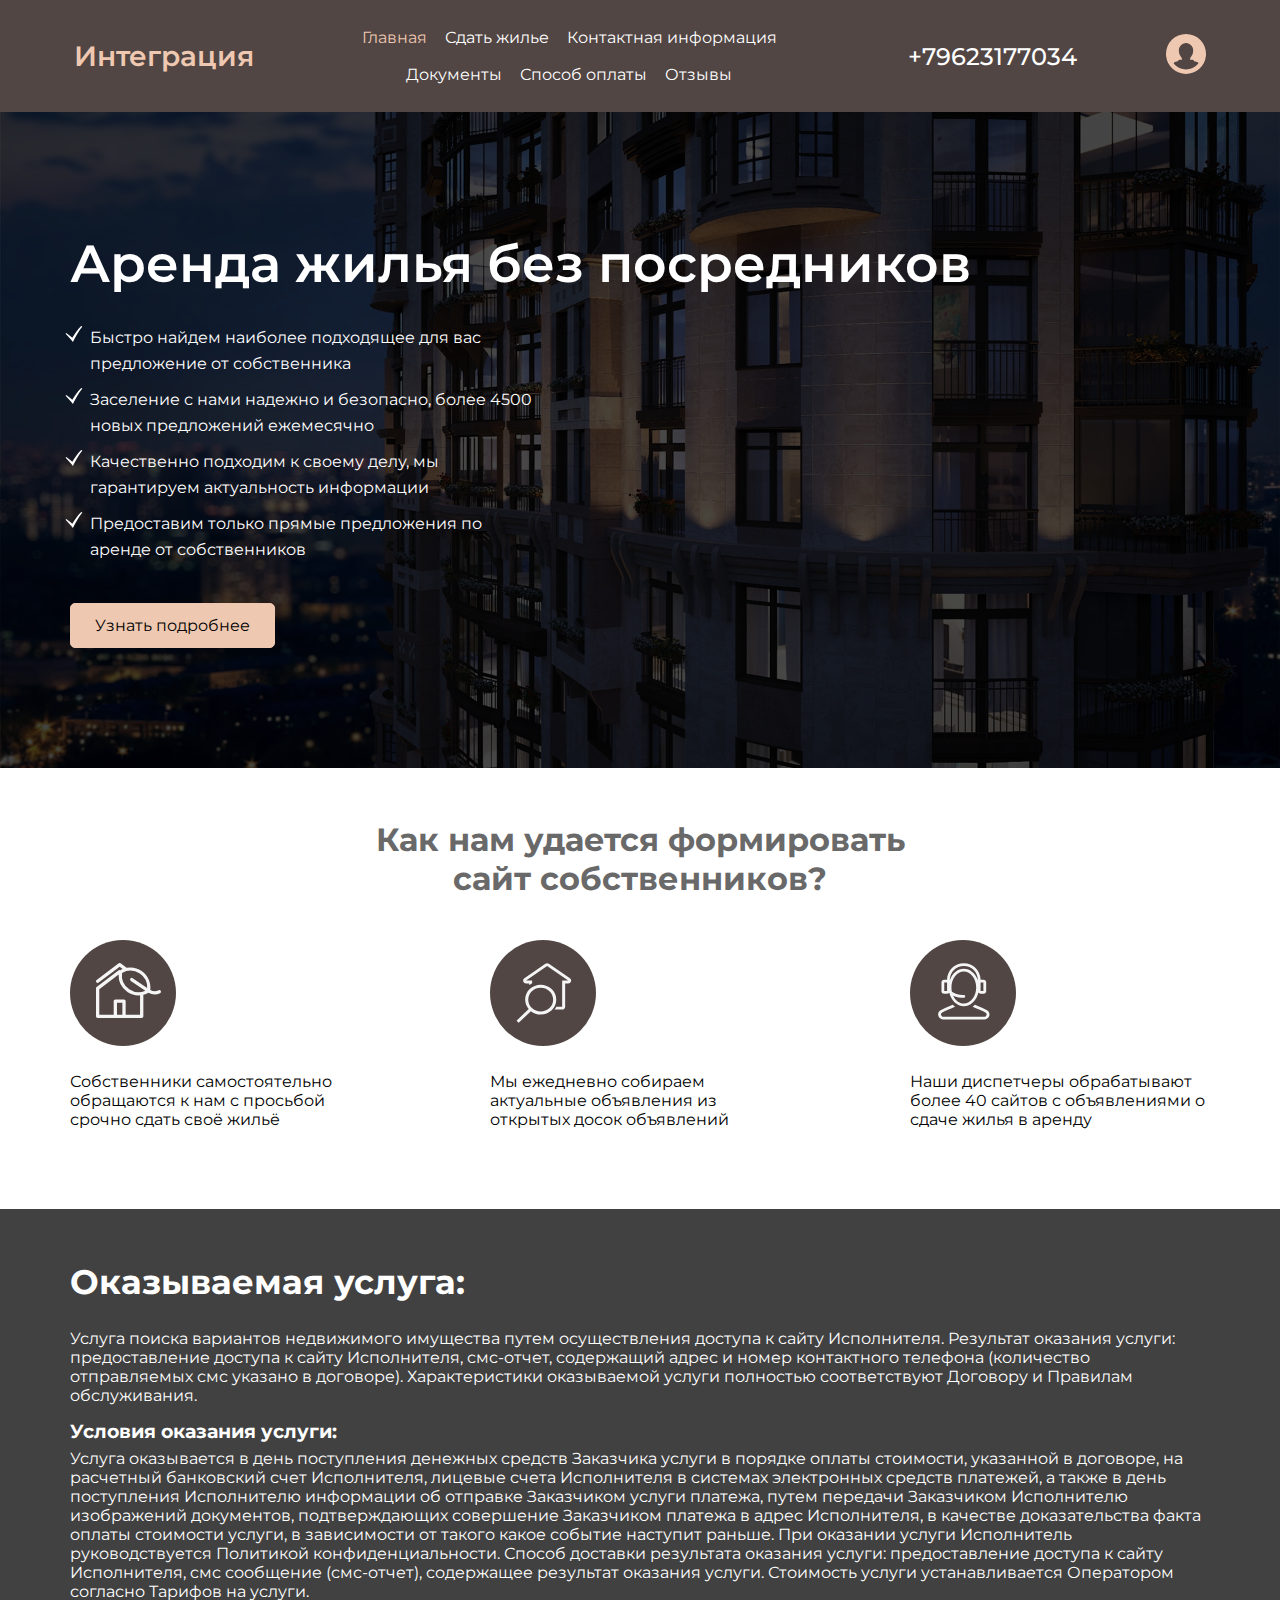
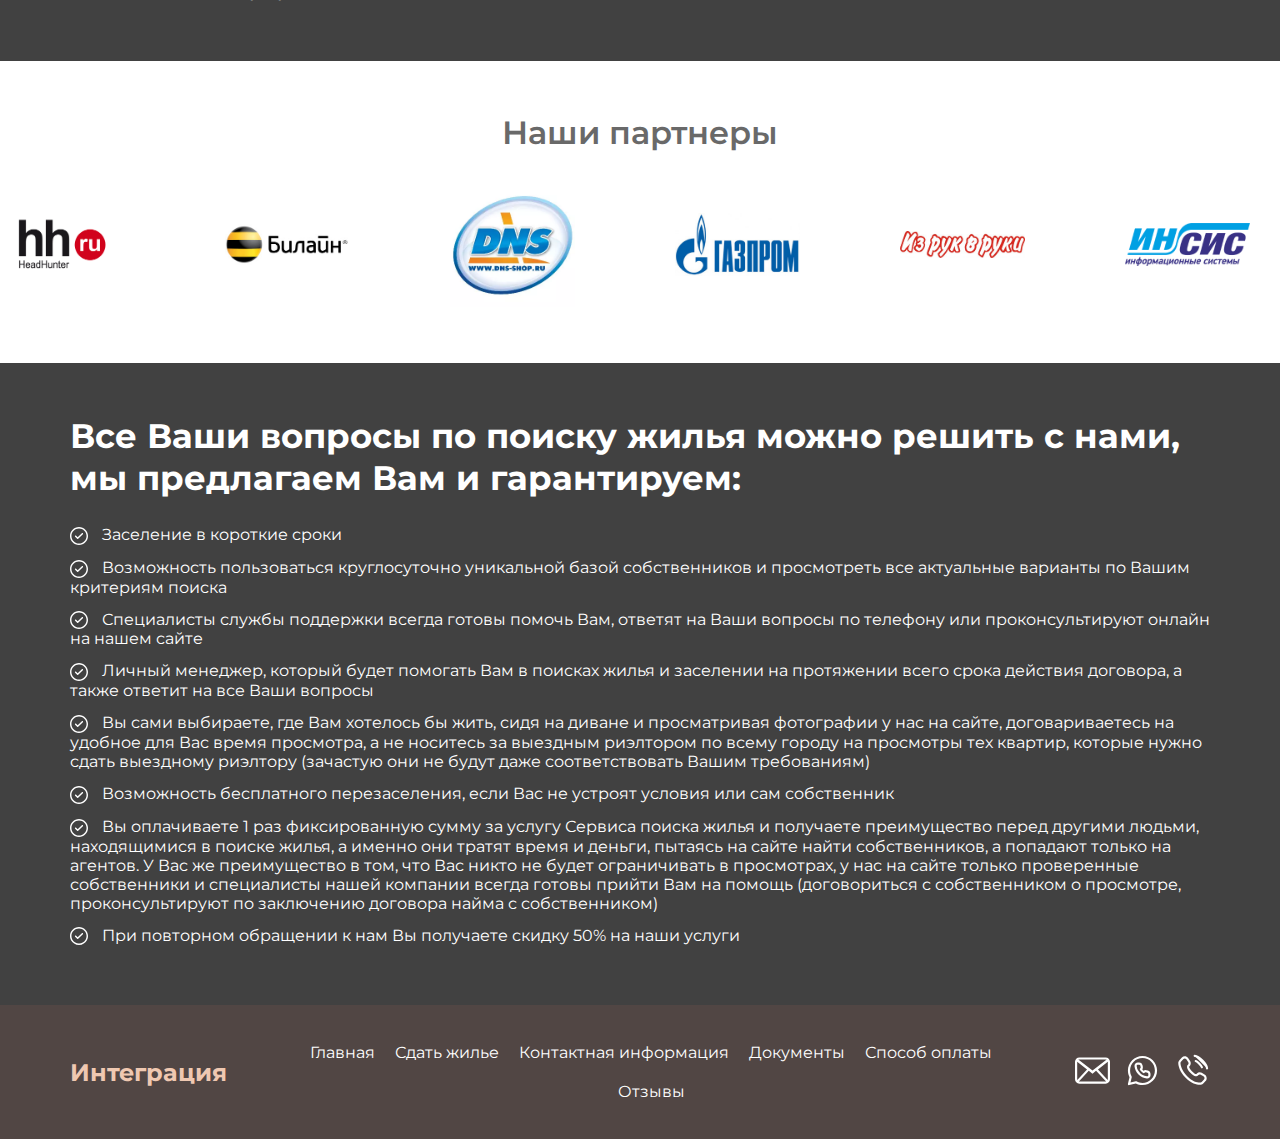
<file: index.html>
<!DOCTYPE html>
<html lang="ru">
<head>
    <meta charset="UTF-8">
    <meta name="viewport" content="width=device-width, initial-scale=1.0">
    <title>Интеграция</title>
    <link rel="stylesheet" href="styles/reset.css" type="text/css">
    <link rel="stylesheet" href="styles/header.css" type="text/css">
    <link rel="stylesheet" href="styles/index.css" type="text/css">
    <link rel="stylesheet" href="styles/footer.css" type="text/css">
</head>
<body>
    <header>
        <ul>
            <li class="header-menu">
                <a href="index.html" class="header-logo">Интеграция</a>
                <input type="checkbox" id="burger-menu">
                <label class="menu-label" for="burger-menu">
                    <span></span>
                </label>
            </li>
            <li>
                <nav>
                    <ul class="header-nav">
                        <li>
                            <a class="active" href="index.html">Главная</a>
                        </li>
                        <li>
                            <a href="rent_out.html">Сдать жилье</a>
                        </li>
                        <li>
                            <a href="contacts.html">Контактная информация</a>
                        </li>
                        <li>
                            <a href="documents.html">Документы</a>
                        </li>
                        <li>
                            <a href="connection.html">Способ оплаты</a>
                        </li>
                        <li>
                            <a href="reviews.html">Отзывы</a>
                        </li>
                    </ul>
                </nav>
            </li>
            <li>
                <a href="tel:+79623177034" class="header-phone">+79623177034</a>
            </li>
            <li>
                <a href="account.html" class="profile_icon">
                    <img src="img/profile_icon.svg" alt="profile_icon">
                    <span>Личный кабинет</span>
                </a>
            </li>
        </ul>
    </header>
    <main>
        <section class="hero">
            <div class="hero-container">
                <h2 class="hero-title">Аренда жилья без посредников</h2>
                <ul class="hero-list">
                    <li>Быстро найдем наиболее подходящее для вас предложение от собственника</li>
                    <li>Заселение с нами надежно и безопасно, более 4500 новых предложений ежемесячно</li>
                    <li>Качественно подходим к своему делу, мы гарантируем актуальность информации</li>
                    <li>Предоставим только прямые предложения по аренде от собственников</li>
                </ul>
                <a href="rent_out.html" class="hero-link">Узнать подробнее</a>
            </div>
        </section>
        <section class="advantagest">
            <div class="advantagest-container">
                <h2 class="advantagest-title">
                    Как нам удается формировать сайт собственников?
                </h2>
                <ul class="advantagest-list">
                    <li>
                        <div>
                            Собственники самостоятельно обращаются к нам с просьбой срочно сдать своё жильё
                        </div>
                    </li>
                    <li>
                        <div>
                            Мы ежедневно собираем актуальные объявления из открытых досок объявлений
                        </div>
                    </li>
                    <li>
                        <div>
                            Наши диспетчеры обрабатывают более 40 сайтов с объявлениями о сдаче жилья в аренду
                        </div>
                    </li>
                </ul>
            </div>
        </section>
        <section class="guarantees">
            <div class="guarantees-container">
                <h2 class="guarantees-title">
                    Оказываемая услуга:
                </h2>
                <p>Услуга поиска вариантов недвижимого имущества путем осуществления доступа к сайту Исполнителя. Результат оказания услуги: предоставление доступа к сайту Исполнителя, смс-отчет, содержащий адрес и номер контактного телефона (количество отправляемых смс указано в договоре). Характеристики оказываемой услуги полностью соответствуют Договору и Правилам обслуживания.
                </p>
                <h3>
                    Условия оказания услуги:
                </h3>
                <p>
                    Услуга оказывается в день поступления денежных средств Заказчика услуги в порядке оплаты стоимости, указанной в договоре, на расчетный банковский счет Исполнителя, лицевые счета Исполнителя в системах электронных средств платежей, а также в день поступления Исполнителю информации об отправке Заказчиком услуги платежа, путем передачи Заказчиком Исполнителю изображений документов, подтверждающих совершение Заказчиком платежа в адрес Исполнителя, в качестве доказательства факта оплаты стоимости услуги, в зависимости от такого какое событие наступит раньше.
                    При оказании услуги Исполнитель руководствуется Политикой конфиденциальности.
                    Способ доставки результата оказания услуги: предоставление доступа к сайту Исполнителя, cмс сообщение (смс-отчет), содержащее результат оказания услуги.
                    Стоимость услуги устанавливается Оператором согласно Тарифов на услуги.
                </p>
            </div>
        </section>
        <section class="partners">
            <h2 class="partners-title">Наши партнеры</h2>
            <ul class="partners-list" onwheel="handleScroll(event);">
                <li class="partners-list-item">
                    <a href="http://hh.ru/" target="_blank">
                        <img src="img/partner_hh.ru.png" alt="hh.ru">
                    </a>
                </li>
                <li class="partners-list-item">
                    <a href="http://beeline.ru/" target="_blank">
                        <img src="img/partner_bilan.jpg" alt="bilain">
                    </a>
                </li>
                <li class="partners-list-item">
                    <a href="http://dns-shop.ru/" target="_blank">
                        <img src="img/partner_DNS.webp" alt="DNS">
                    </a>
                </li>
                <li class="partners-list-item">
                    <a href="http://gazprom-neft.ru/" target="_blank">
                        <img src="img/partner_gazprom.jpg" alt="Gazprom">
                    </a>
                </li>
                <li class="partners-list-item">
                    <a href="http://irr.ru/" target="_blank">
                        <img src="img/partner_hands.jpg" alt="hands">
                    </a>
                </li>
                <li class="partners-list-item">
                    <a href="http://profintel.ru/" target="_blank">
                        <img src="img/partner_isis.png" alt="insis">
                    </a>
                </li>
                <li class="partners-list-item">
                    <a href="http://mail.ru/" target="_blank">
                        <img src="img/partner_mail.ru.png" alt="mail.ru">
                    </a>
                </li>
                <li class="partners-list-item">
                    <a href="http://mts.ru/" target="_blank">
                        <img src="img/partner_MTS.png" alt="MTS">
                    </a>
                </li>
                <li class="partners-list-item">
                    <a href="http://n1.ru/" target="_blank">
                        <img src="img/partner_N1.png" alt="N1">
                    </a>
                </li>
                <li class="partners-list-item">
                    <a href="http://zipal.ru/" target="_blank">
                        <img src="img/partner_zaipal.png" alt="zaipal">
                    </a>
                </li>
                <li class="partners-list-item">
                    <a href="https://svr.megafon.ru" target="_blank">
                        <img src="img/partner_mega_phone.png" alt="megaphone">
                    </a>
                </li>
            </ul>
        </section>
        <section class="guarantees">
            <div class="guarantees-container">
                <h2 class="guarantees-title">
                    Все Ваши вопросы по поиску жилья можно решить с нами, мы предлагаем Вам и гарантируем:
                </h2>
                <ul class="guarantees-list">
                    <li>
                        Заселение в короткие сроки
                    </li>
                    <li>
                        Возможность пользоваться круглосуточно уникальной базой собственников и просмотреть все актуальные варианты по Вашим критериям поиска
                    </li>
                    <li>
                        Специалисты службы поддержки всегда готовы помочь Вам, ответят на Ваши вопросы по телефону или проконсультируют онлайн на нашем сайте
                    </li>
                    <li>
                        Личный менеджер, который будет помогать Вам в поисках жилья и заселении на протяжении всего срока действия договора, а также ответит на все Ваши вопросы
                    </li>
                    <li>
                        Вы сами выбираете, где Вам хотелось бы жить, сидя на диване и просматривая фотографии у нас на сайте, договариваетесь на удобное для Вас время просмотра, а не носитесь за выездным риэлтором по всему городу на просмотры тех квартир, которые нужно сдать выездному риэлтору (зачастую они не будут даже соответствовать Вашим требованиям)
                    </li>
                    <li>
                        Возможность бесплатного перезаселения, если Вас не устроят условия или сам собственник
                    </li>
                    <li>
                        Вы оплачиваете 1 раз фиксированную сумму за услугу Сервиса поиска жилья и получаете преимущество перед другими людьми, находящимися в поиске жилья, а именно они тратят время и деньги, пытаясь на сайте найти собственников, а попадают только на агентов. У Вас же преимущество в том, что Вас никто не будет ограничивать в просмотрах, у нас на сайте только проверенные собственники и специалисты нашей компании всегда готовы прийти Вам на помощь (договориться с собственником о просмотре, проконсультируют по заключению договора найма с собственником)
                    </li>
                    <li>
                        При повторном обращении к нам Вы получаете скидку 50% на наши услуги
                    </li>
                </ul>
            </div>
        </section>
    </main>
    <footer class="footer">
        <div class="footer-container">
            <ul class="footer-list">
                <li>
                    <h2 class="footer-logo">Интеграция</h2>
                </li>
                <li>
                    <nav class="footer-nav">
                        <ul class="footer-nav-list">
                            <li>
                                <a href="index.html">Главная</a>
                            </li>
                            <li>
                                <a href="rent_out.html">Сдать жилье</a>
                            </li>
                            <li>
                                <a href="contacts.html">Контактная информация</a>
                            </li>
                            <li>
                                <a href="documents.html">Документы</a>
                            </li>
                            <li>
                                <a href="connection.html">Способ оплаты</a>
                            </li>
                            <li>
                                <a href="reviews.html">Отзывы</a>
                            </li>
                        </ul>
                    </nav>
                </li>
                <li>
                    <a class="footer-mail" href="mailto:otdel.pretenzionnyy@bk.ru">
                        <img src="img/mail.svg" alt="">
                    </a>
                    <a class="footer-whatsapp" href="https://api.whatsapp.com/send?phone=79655202887">
                        <img src="img/whatsapp.svg" alt="">
                    </a>
                    <a class="footer-phone" href="tel:+79623177034">
                        <img src="img/phone.svg" alt="">
                    </a>
                </li>
            </ul>
        </div>
    </footer>
    <script src="scripts/scroll.js"></script>
</body>
</html>
</file>
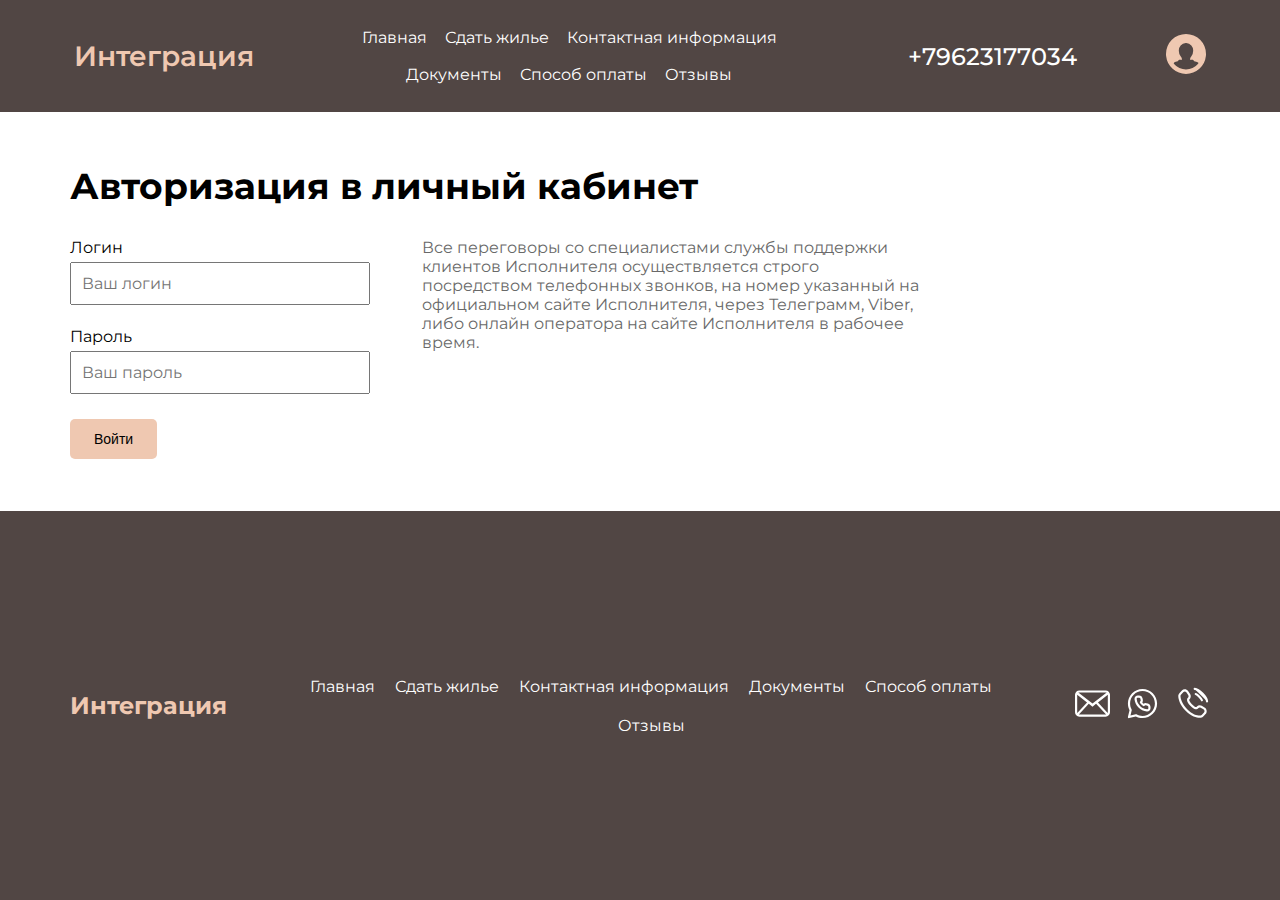
<file: account.html>
<!DOCTYPE html>
<html lang="ru">
<head>
    <meta charset="UTF-8">
    <meta name="viewport" content="width=device-width, initial-scale=1.0">
    <title>Личный кабинет</title>
    <link rel="stylesheet" href="styles/reset.css">
    <link rel="stylesheet" href="styles/header.css">
    <link rel="stylesheet" href="styles/account.css">
    <link rel="stylesheet" href="styles/footer.css">
</head>
<body>
    <header>
        <ul>
            <li class="header-menu">
                <a href="index.html" class="header-logo">Интеграция</a>
                <input type="checkbox" id="burger-menu">
                <label class="menu-label" for="burger-menu">
                    <span></span>
                </label>
            </li>
            <li>
                <nav>
                    <ul class="header-nav">
                        <li>
                            <a href="index.html">Главная</a>
                        </li>
                        <li>
                            <a href="rent_out.html">Сдать жилье</a>
                        </li>
                        <li>
                            <a href="contacts.html">Контактная информация</a>
                        </li>
                        <li>
                            <a href="documents.html">Документы</a>
                        </li>
                        <li>
                            <a href="connection.html">Способ оплаты</a>
                        </li>
                        <li>
                            <a href="reviews.html">Отзывы</a>
                        </li>
                    </ul>
                </nav>
            </li>
            <li>
                <a href="tel:+79623177034" class="header-phone">+79623177034</a>
            </li>
            <li>
                <a href="account.html" class="profile_icon">
                    <img src="img/profile_icon.svg" alt="profile_icon">
                    <span>Личный кабинет</span>
                </a>
            </li>
        </ul>
    </header>
    <main>
        <section class="login">
            <div class="login-container">
                <h2 class="login-title">Авторизация в личный кабинет</h2>
                <div class="login-content">
                    <form action="#" method="post">
                        <label class="login-label">
                            <div class="input-label">Логин</div>
                            <input placeholder="Ваш логин" name="login" type="text" class="input" id="login-field">
                        </label>
                        <label class="password-label">
                            <div class="input-label">Пароль</div>
                            <input placeholder="Ваш пароль" name="password" type="password" class="input" id="password-field">
                        </label>
                        <div class="error-message"></div>
                        <button type="submit" class="login-button">Войти</button>
                    </form>
                    <div class="login-info">
                        Все переговоры со специалистами службы поддержки клиентов Исполнителя осуществляется строго посредством телефонных звонков, на номер указанный на официальном сайте Исполнителя, через Телеграмм, Viber, либо онлайн оператора на сайте Исполнителя в рабочее время.
                    </div>
                </div>
            </div>
        </section>
    </main>
    <footer class="footer">
        <div class="footer-container">
            <ul class="footer-list">
                <li>
                    <h2 class="footer-logo">Интеграция</h2>
                </li>
                <li>
                    <nav class="footer-nav">
                        <ul class="footer-nav-list">
                            <li>
                                <a href="index.html">Главная</a>
                            </li>
                            <li>
                                <a href="rent_out.html">Сдать жилье</a>
                            </li>
                            <li>
                                <a href="contacts.html">Контактная информация</a>
                            </li>
                            <li>
                                <a href="documents.html">Документы</a>
                            </li>
                            <li>
                                <a href="connection.html">Способ оплаты</a>
                            </li>
                            <li>
                                <a href="reviews.html">Отзывы</a>
                            </li>
                        </ul>
                    </nav>
                </li>
                <li>
                    <a class="footer-mail" href="mailto:otdel.pretenzionnyy@bk.ru">
                        <img src="img/mail.svg" alt="">
                    </a>
                    <a class="footer-whatsapp" href="https://api.whatsapp.com/send?phone=79655202887">
                        <img src="img/whatsapp.svg" alt="">
                    </a>
                    <a class="footer-phone" href="tel:+79623177034">
                        <img src="img/phone.svg" alt="">
                    </a>
                </li>
            </ul>
        </div>
    </footer>
    <script src="scripts/account.js"></script>
</body>
</html>
</file>
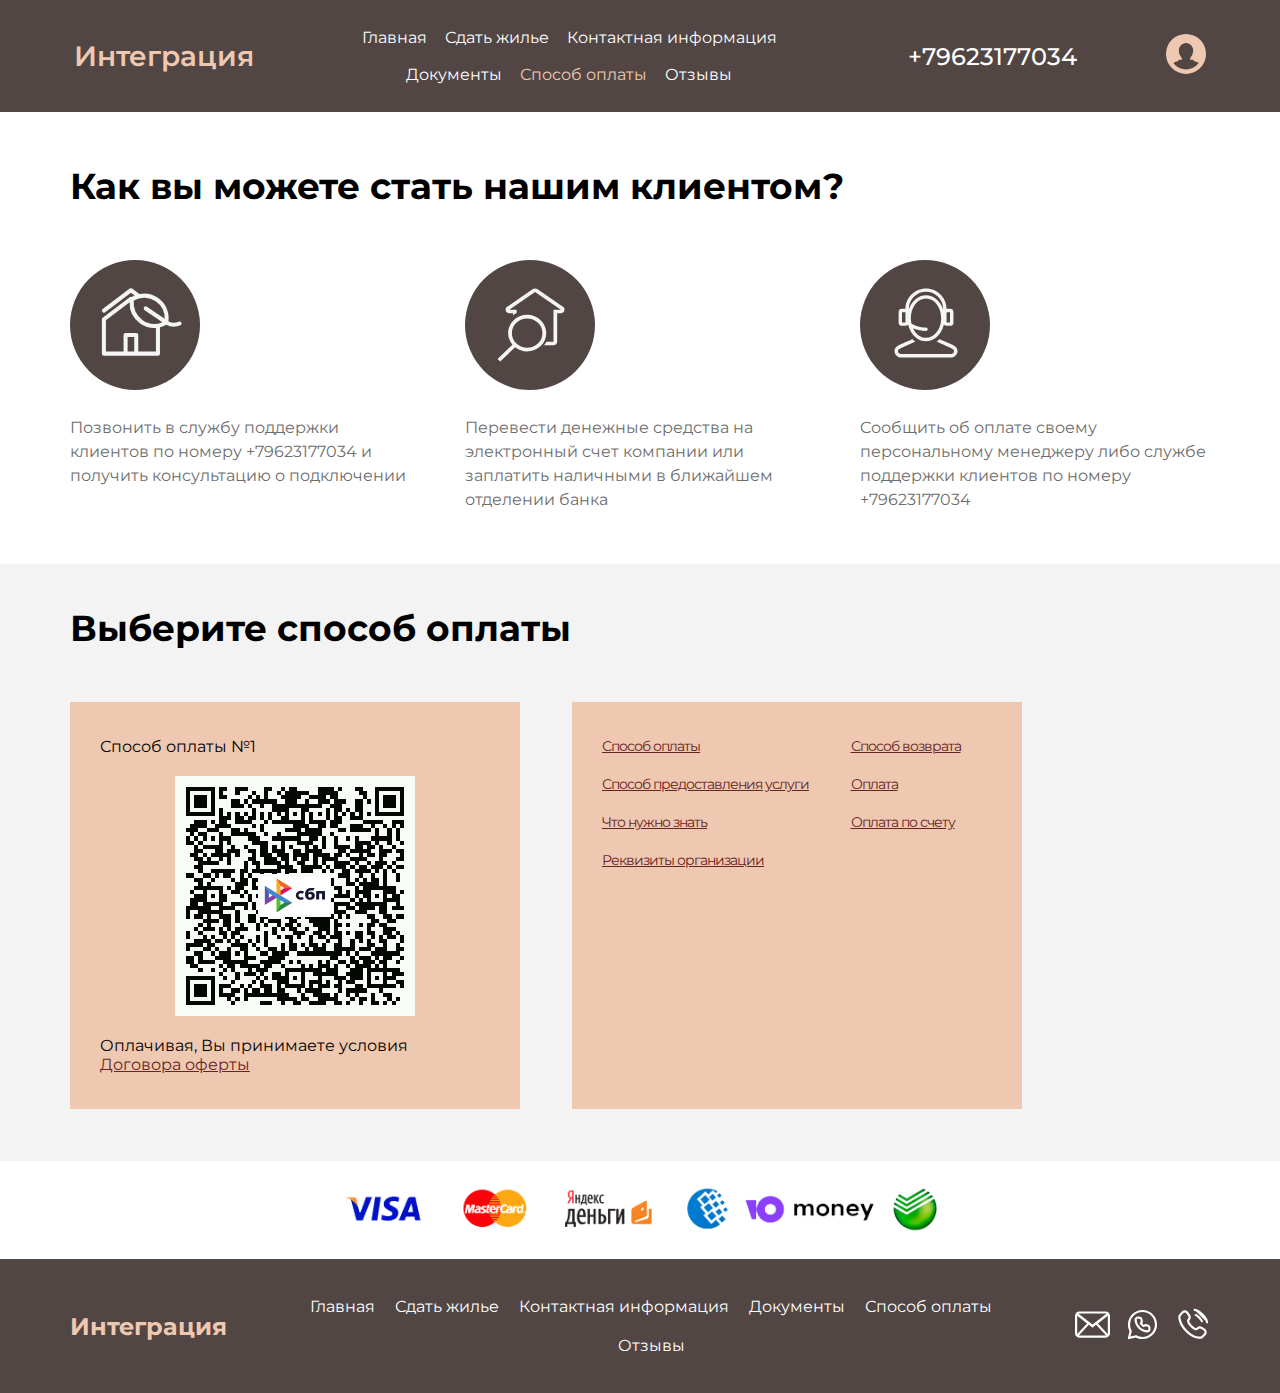
<file: connection.html>
<!DOCTYPE html>
<html lang="ru">
<head>
    <meta charset="UTF-8">
    <meta name="viewport" content="width=device-width, initial-scale=1.0">
    <title>Подключение</title>
    <link rel="stylesheet" href="styles/reset.css">
    <link rel="stylesheet" href="styles/header.css">
    <link rel="stylesheet" href="styles/footer.css">
    <link rel="stylesheet" href="styles/modal.css">
    <link rel="stylesheet" href="styles/connection.css">
</head>
<body>
    <header>
        <ul>
            <li class="header-menu">
                <a href="index.html" class="header-logo">Интеграция</a>
                <input type="checkbox" id="burger-menu">
                <label class="menu-label" for="burger-menu">
                    <span></span>
                </label>
            </li>
            <li>
                <nav>
                    <ul class="header-nav">
                        <li>
                            <a href="index.html">Главная</a>
                        </li>
                        <li>
                            <a href="rent_out.html">Сдать жилье</a>
                        </li>
                        <li>
                            <a href="contacts.html">Контактная информация</a>
                        </li>
                        <li>
                            <a href="documents.html">Документы</a>
                        </li>
                        <li>
                            <a class="active" href="connection.html">Способ оплаты</a>
                        </li>
                        <li>
                            <a href="reviews.html">Отзывы</a>
                        </li>
                    </ul>
                </nav>
            </li>
            <li>
                <a href="tel:+79623177034" class="header-phone">+79623177034</a>
            </li>
            <li>
                <a href="account.html" class="profile_icon">
                    <img src="img/profile_icon.svg" alt="profile_icon">
                    <span>Личный кабинет</span>
                </a>
            </li>
        </ul>
    </header>
    <main>
        <section class="connection">
            <div class="connection-container">
                <h2 class="section-title">Как вы можете стать нашим клиентом?</h2>
                <ul class="connection-list">
                    <li>Позвонить в службу поддержки клиентов по номеру +79623177034 и получить консультацию о подключении</li>
                    <li>Перевеcти денежные средства на электронный счет компании или заплатить наличными в ближайшем отделении банка</li>
                    <li>Cообщить об оплате своему персональному менеджеру либо cлужбе поддержки клиентов по номеру +79623177034</li>
                </ul>
            </div>
        </section>
        <section class="payment">
            <div class="payment-container">
                <h2 class="section-title">Выберите способ оплаты</h2>
                <div class="payment-content">
                    <div class="payment-item">
                        <p class="payment-way">
                            Способ оплаты №1
                        </p>
                        <img src="img/qrcode.png" alt="" class="payment-qr">
                        <p class="payment-contract">
                            Оплачивая, Вы принимаете условия 
                            <a href="files/Договор-оферты.pdf" target="_blank"  class="payment-contract-link">Договора оферты</a>
                        </p>
                    </div>
                    <div class="payment-item">
                        <div class="payment-item-content">
                            <a href="" onclick="openModal(event, 'payment_way')">Способ оплаты</a>
                            <a href="" onclick="openModal(event, 'refund')">Способ возврата</a>
                            <a href="" onclick="openModal(event, 'services')">Способ предоставления услуги</a>
                            <a href="" onclick="openModal(event, 'payment')">Оплата</a>
                            <a href="" onclick="openModal(event, 'notes')">Что нужно знать</a>
                            <a href="" onclick="openModal(event, 'account_payment')">Оплата по счету</a>
                            <a href="" onclick="openModal(event, 'requisites')">Реквизиты организации</a>
                        </div>
                    </div>
                </div>
            </div>
        </section>
        <section class="partners">
            <img src="img/payment_partners.png" alt="payment_partners" class="payment_partners">
        </section>
    </main>
    <footer class="footer">
        <div class="footer-container">
            <ul class="footer-list">
                <li>
                    <h2 class="footer-logo">Интеграция</h2>
                </li>
                <li>
                    <nav class="footer-nav">
                        <ul class="footer-nav-list">
                            <li>
                                <a href="index.html">Главная</a>
                            </li>
                            <li>
                                <a href="rent_out.html">Сдать жилье</a>
                            </li>
                            <li>
                                <a href="contacts.html">Контактная информация</a>
                            </li>
                            <li>
                                <a href="documents.html">Документы</a>
                            </li>
                            <li>
                                <a href="connection.html">Способ оплаты</a>
                            </li>
                            <li>
                                <a href="reviews.html">Отзывы</a>
                            </li>
                        </ul>
                    </nav>
                </li>
                <li>
                    <a class="footer-mail" href="mailto:otdel.pretenzionnyy@bk.ru">
                        <img src="img/mail.svg" alt="">
                    </a>
                    <a class="footer-whatsapp" href="https://api.whatsapp.com/send?phone=79655202887">
                        <img src="img/whatsapp.svg" alt="">
                    </a>
                    <a class="footer-phone" href="tel:+79623177034">
                        <img src="img/phone.svg" alt="">
                    </a>
                </li>
            </ul>
        </div>
    </footer>
    <div class="modal" id="payment_way" onclick="closeModal(event, 'payment_way')">
        <div class="modal-content" onclick="stopAscoat(event)">
            <div class="modal-area">
                <p class="modal-text">Способ оплаты №1 - На сайте Сервиса поиска жилья, через вкладку подключение по номеру вашего договора
                </p>
                <p class="modal-text">Способ оплаты №2 - На реквизиты юридического лица - инструкцию по оплате можно запросить у Вашего менеджера
                </p>
                <button class="modal-button" onclick="closeModal(event, 'payment_way')">ок</button>
            </div>
        </div>
    </div>
    <div class="modal" id="refund" onclick="closeModal(event, 'refund')">
        <div class="modal-content" onclick="stopAscoat(event)">
            <div class="modal-area">
                <p class="modal-text">Возврат результата оказания услуги не предусмотрен в связи с тем, что в процессе оказания услуги не происходит передача каких-либо материальных ценностей в собственность Заказчика. Услуга приносит пользу Заказчику только в период ее оказания. С момента передачи Заказчика логина и пароля от доступа к сайту потребительская ценность услуги утрачивается.
                    Период отмены услуги не предусмотрен. 
                    Возврат денежных средств (стоимости услуги) осуществляется исключительно в случаях (Договор п. 5.5, 6.1, 6.2, 6.4):
                    - неоказания услуги;
                    - оказания услуги ненадлежащего качества;
                </p>
                <button class="modal-button" onclick="closeModal(event, 'refund')">ок</button>
            </div>
        </div>
    </div>
    <div class="modal" id="services" onclick="closeModal(event, 'services')">
        <div class="modal-content" onclick="stopAscoat(event)">
            <div class="modal-area">
                <p class="modal-text">Клиенту направляется договор на оказание услуг (так же с шаблоном договора можно ознакомится во вкладке "Подключение" - окно где клиент вводит номер договора при оплате за услуги компании). Если вопросов по договору нет и клиенту все понятно, то менеджер направляет реквизиты для оплаты услуг в зависимости от возможностей клиента. После оплаты услуг компании клиенту автоматически на номер телефона поступает логин и пароль от доступа в личный кабинет. Авторизовавшись на сайте, клиент получает доступ ко всем актуальным предложениям от собственника по его критериям через вкладку "Снять жилье". Срок действия договора и доступ к сайту предоставляется в течение 30 календарных дней.</p>
                <button class="modal-button" onclick="closeModal(event, 'services')">ок</button>
            </div>
        </div>
    </div>
    <div class="modal" id="payment" onclick="closeModal(event, 'payment')">
        <div class="modal-content" onclick="stopAscoat(event)">
            <div class="modal-area">
                <p class="modal-text">
                    Для вашего удобства мы используем различные системы оплаты заказов:
                    <ul class="payment-info modal-text">
                        <li>1. Оплата наличными или банковской картой при получении заказа в магазине.</li>
                        <li>2. Оплата счета через банк.</li>
                        <li>3. Онлайн оплата заказа на сайте (оплата происходит через платежный шлюз ПАО "СБЕРБАНК").</li>
                    </ul>
                </p>
                <p class="modal-text">
                    Оплата банковской картой
                    К оплате принимаются все виды платежных карточек VISA, за исключением Visa Electron. В большинстве случаев карта Visa Electron не применима для оплаты через интернет, за исключением карт, выпущенных отдельными банками. О возможность оплаты картой Visa Electron вам нужно выяснять у банка-эмитента вашей карты.
                </p>
                <button class="modal-button" onclick="closeModal(event, 'payment')">ок</button>
            </div>
        </div>
    </div>
    <div class="modal" id="notes" onclick="closeModal(event, 'notes')">
        <div class="modal-content" onclick="stopAscoat(event)">
            <div class="modal-area">
                <h3>Что нужно знать:</h3>
                <p class="modal-text">1. Номер вашей кредитной карты;</p>
                <p class="modal-text">2. Срок окончания действия вашей кредитной карты, месяц/год;</p>
                <p class="modal-text">3. CVV код для карт Visa / CVC код для Master Card: 3 последние цифры на полосе для подписи на обороте карты.</p>
                <p class="modal-text">
                    * Все операции с банковскими картами проводятся в соответствии с требованиями VISA International и MasterCard Worldwide. Безопасность платежей гарантируется использованием протокола SSL для передачи конфиденциальной информации.
                    Для оплаты (ввода реквизитов Вашей карты) Вы будете перенаправлены на платежный шлюз ПАО СБЕРБАНК. Соединение с платежным шлюзом и передача информации осуществляется в защищенном режиме с использованием протокола шифрования SSL. В случае, если Ваш банк поддерживает технологию безопасного проведения интернет-платежей Verified By Visa или MasterCard SecureCode, для проведения платежа также может потребоваться ввод специального пароля. Настоящий сайт поддерживает 256-битное шифрование. Конфиденциальность сообщаемой персональной информации обеспечивается ПАО СБЕРБАНК. Введенная информация не будет предоставлена третьим лицам за исключением случаев, предусмотренных законодательством РФ. Проведение платежей по банковским картам осуществляется в строгом соответствии с требованиями платежных систем МИР, Visa Int. и MasterCard Europe Sprl.
                </p>
                <button class="modal-button" onclick="closeModal(event, 'notes')">ок</button>
            </div>
        </div>
    </div>
    <div class="modal" id="account_payment" onclick="closeModal(event, 'account_payment')">
        <div class="modal-content" onclick="stopAscoat(event)">
            <div class="modal-area">
                <p class="modal-text">
                    Если Вы являетесь юридическим лицом, при оформлении заказа Вы сможете распечатать счет.
                </p>
                <p class="modal-text">После оформления заказа с вами свяжется наш менеджер.</p>
                <button class="modal-button" onclick="closeModal(event, 'account_payment')">ок</button>
            </div>
        </div>
    </div>
    <div class="modal" id="requisites" onclick="closeModal(event, 'requisites')">
        <div class="modal-content" onclick="stopAscoat(event)">
            <div class="modal-area">
                <ul class="payment-info modal-text">
                    <li>Номер счёта: 40702810938230006590</li>
                    <li>Название: ОБЩЕСТВО С ОГРАНИЧЕННОЙ ОТВЕТСТВЕННОСТЬЮ"ИНТЕГРАЦИЯ"</li>
                    <li>ИНН: 6679152491</li>
                    <li>КПП: 667901001</li>
                    <li>Банк: ФИЛИАЛ "ЕКАТЕРИНБУРГСКИЙ" АО "АЛЬФА-БАНК"</li>
                    <li>БИК: 046577964</li>
                </ul>
                <button class="modal-button" onclick="closeModal(event, 'requisites')">ок</button>
            </div>
        </div>
    </div>
    <script src="scripts/modal.js"></script>
</body>
</html>
</file>
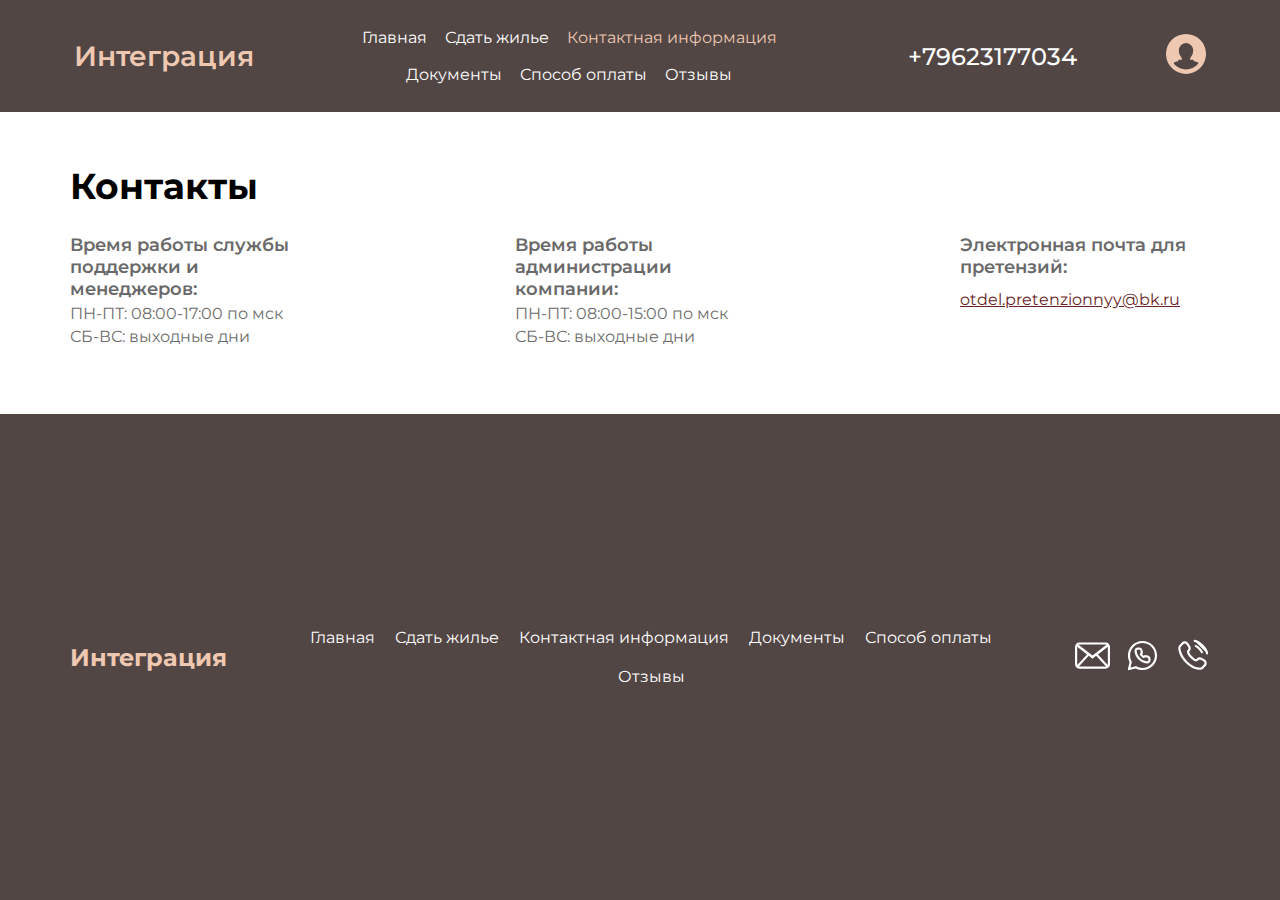
<file: contacts.html>
<!DOCTYPE html>
<html lang="ru">
<head>
    <meta charset="UTF-8">
    <meta name="viewport" content="width=device-width, initial-scale=1.0">
    <title>Контакты</title>
    <link rel="stylesheet" href="styles/reset.css">
    <link rel="stylesheet" href="styles/header.css">
    <link rel="stylesheet" href="styles/contacts.css">
    <link rel="stylesheet" href="styles/footer.css">
</head>
<body>
    <header>
        <ul>
            <li class="header-menu">
                <a href="index.html" class="header-logo">Интеграция</a>
                <input type="checkbox" id="burger-menu">
                <label class="menu-label" for="burger-menu">
                    <span></span>
                </label>
            </li>
            <li>
                <nav>
                    <ul class="header-nav">
                        <li>
                            <a href="index.html">Главная</a>
                        </li>
                        <li>
                            <a href="rent_out.html">Сдать жилье</a>
                        </li>
                        <li>
                            <a class="active" href="contacts.html">Контактная информация</a>
                        </li>
                        <li>
                            <a href="documents.html">Документы</a>
                        </li>
                        <li>
                            <a href="connection.html">Способ оплаты</a>
                        </li>
                        <li>
                            <a href="reviews.html">Отзывы</a>
                        </li>
                    </ul>
                </nav>
            </li>
            <li>
                <a href="tel:+79623177034" class="header-phone">+79623177034</a>
            </li>
            <li>
                <a href="account.html" class="profile_icon">
                    <img src="img/profile_icon.svg" alt="profile_icon">
                    <span>Личный кабинет</span>
                </a>
            </li>
        </ul>
    </header>
    <main>
        <section class="contacts">
            <div class="contacts-container">
                <h2 class="section-title">Контакты</h2>
                <ul class="contacts-list">
                    <li>
                        <div class="contact-section">
                            <div class="contact-title">Время работы службы поддержки и менеджеров:</div>
                            <div class="contact-info">ПН-ПТ: 08:00-17:00 по мск</div>
                            <div class="contact-info">СБ-ВС: выходные дни</div>
                        </div>
                    </li>
                    <li>
                        <div class="contact-section">
                            <div class="contact-title">Время работы администрации компании:</div>
                            <div class="contact-info">ПН-ПТ: 08:00-15:00 по мск</div>
                            <div class="contact-info">СБ-ВС: выходные дни</div>
                        </div>
                        <span class="contact-link"></span>
                    </li>
                    <li>
                        <div class="contact-title">Электронная почта для претензий:</div>
                        <a href="mailto: otdel.pretenzionnyy@bk.ru" class="contact-link"> otdel.pretenzionnyy@bk.ru</a>
                    </li>
                </ul>
            </div>
        </section>
    </main>
    <footer class="footer">
        <div class="footer-container">
            <ul class="footer-list">
                <li>
                    <h2 class="footer-logo">Интеграция</h2>
                </li>
                <li>
                    <nav class="footer-nav">
                        <ul class="footer-nav-list">
                            <li>
                                <a href="index.html">Главная</a>
                            </li>
                            <li>
                                <a href="rent_out.html">Сдать жилье</a>
                            </li>
                            <li>
                                <a href="contacts.html">Контактная информация</a>
                            </li>
                            <li>
                                <a href="documents.html">Документы</a>
                            </li>
                            <li>
                                <a href="connection.html">Способ оплаты</a>
                            </li>
                            <li>
                                <a href="reviews.html">Отзывы</a>
                            </li>
                        </ul>
                    </nav>
                </li>
                <li>
                    <a class="footer-mail" href="mailto:otdel.pretenzionnyy@bk.ru">
                        <img src="img/mail.svg" alt="">
                    </a>
                    <a class="footer-whatsapp" href="https://api.whatsapp.com/send?phone=79655202887">
                        <img src="img/whatsapp.svg" alt="">
                    </a>
                    <a class="footer-phone" href="tel:+79623177034">
                        <img src="img/phone.svg" alt="">
                    </a>
                </li>
            </ul>
        </div>
    </footer>
</body>
</html>
</file>
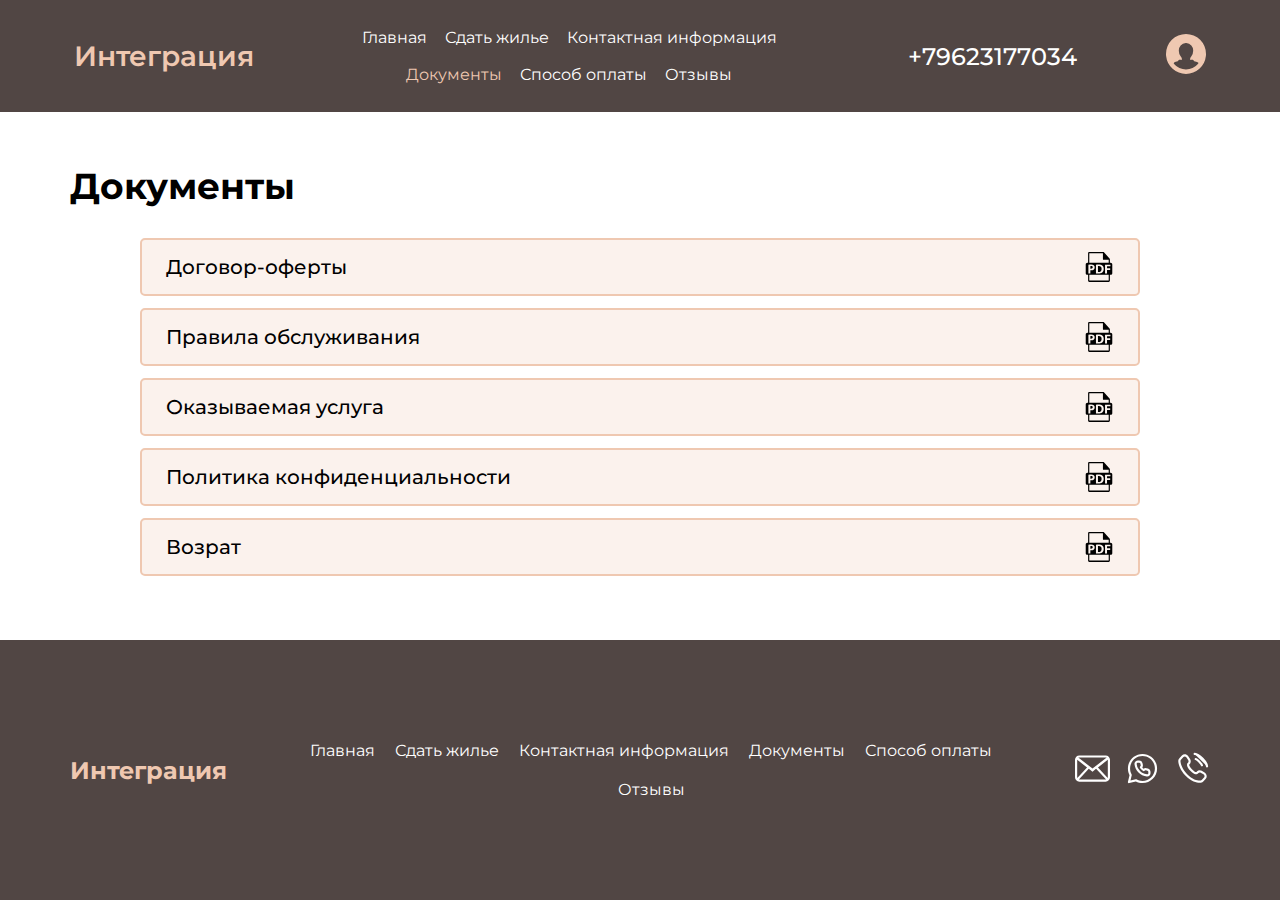
<file: documents.html>
<!DOCTYPE html>
<html lang="ru">
<head>
    <meta charset="UTF-8">
    <meta name="viewport" content="width=device-width, initial-scale=1.0">
    <title>Ответы на вопросы</title>
    <link rel="stylesheet" href="styles/reset.css">
    <link rel="stylesheet" href="styles/header.css">
    <link rel="stylesheet" href="styles/documents.css">
    <link rel="stylesheet" href="styles/footer.css">
</head>
<body>
    <header>
        <ul>
            <li class="header-menu">
                <a href="index.html" class="header-logo">Интеграция</a>
                <input type="checkbox" id="burger-menu">
                <label class="menu-label" for="burger-menu">
                    <span></span>
                </label>
            </li>
            <li>
                <nav>
                    <ul class="header-nav">
                        <li>
                            <a href="index.html">Главная</a>
                        </li>
                        <li>
                            <a href="rent_out.html">Сдать жилье</a>
                        </li>
                        <li>
                            <a href="contacts.html">Контактная информация</a>
                        </li>
                        <li>
                            <a class="active" href="documents.html">Документы</a>
                        </li>
                        <li>
                            <a href="connection.html">Способ оплаты</a>
                        </li>
                        <li>
                            <a href="reviews.html">Отзывы</a>
                        </li>
                    </ul>
                </nav>
            </li>
            <li>
                <a href="tel:+79623177034" class="header-phone">+79623177034</a>
            </li>
            <li>
                <a href="account.html" class="profile_icon">
                    <img src="img/profile_icon.svg" alt="profile_icon">
                    <span>Личный кабинет</span>
                </a>
            </li>
        </ul>
    </header>
    <main>
        <section class="documents">
            <div class="documents-container">
                <h2 class="section-title">Документы</h2>
                <ul class="documents-list">
                    <li class="pdf">
                        <a href="files/Договор-оферты.pdf" class="document-link" target="_blank">
                            Договор-оферты
                        </a>
                    </li>
                    <li class="pdf">
                        <a href="files/Правила обслуживания.pdf" class="document-link" target="_blank">
                            Правила обслуживания
                        </a>
                    </li>
                    <li class="pdf">
                        <a href="files/Оказываемая услуга.docx" class="document-link">
                            Оказываемая услуга
                        </a>
                    </li>
                    <li class="pdf">
                        <a href="files/Политика конфеденцтиальности.docx" class="document-link">
                            Политика конфиденциальности
                        </a>
                    </li>
                    <li class="pdf">
                        <a href="files/Возврат.docx" class="document-link">
                            Возрат
                        </a>
                    </li>
                </ul>
        </section>
    </main>
    <footer class="footer">
        <div class="footer-container">
            <ul class="footer-list">
                <li>
                    <h2 class="footer-logo">Интеграция</h2>
                </li>
                <li>
                    <nav class="footer-nav">
                        <ul class="footer-nav-list">
                            <li>
                                <a href="index.html">Главная</a>
                            </li>
                            <li>
                                <a href="rent_out.html">Сдать жилье</a>
                            </li>
                            <li>
                                <a href="contacts.html">Контактная информация</a>
                            </li>
                            <li>
                                <a href="documents.html">Документы</a>
                            </li>
                            <li>
                                <a href="connection.html">Способ оплаты</a>
                            </li>
                            <li>
                                <a href="reviews.html">Отзывы</a>
                            </li>
                        </ul>
                    </nav>
                </li>
                <li>
                    <a class="footer-mail" href="mailto:otdel.pretenzionnyy@bk.ru">
                        <img src="img/mail.svg" alt="">
                    </a>
                    <a class="footer-whatsapp" href="https://api.whatsapp.com/send?phone=79655202887">
                        <img src="img/whatsapp.svg" alt="">
                    </a>
                    <a class="footer-phone" href="tel:+79623177034">
                        <img src="img/phone.svg" alt="">
                    </a>
                </li>
            </ul>
        </div>
    </footer>
</body>
</html>
</file>
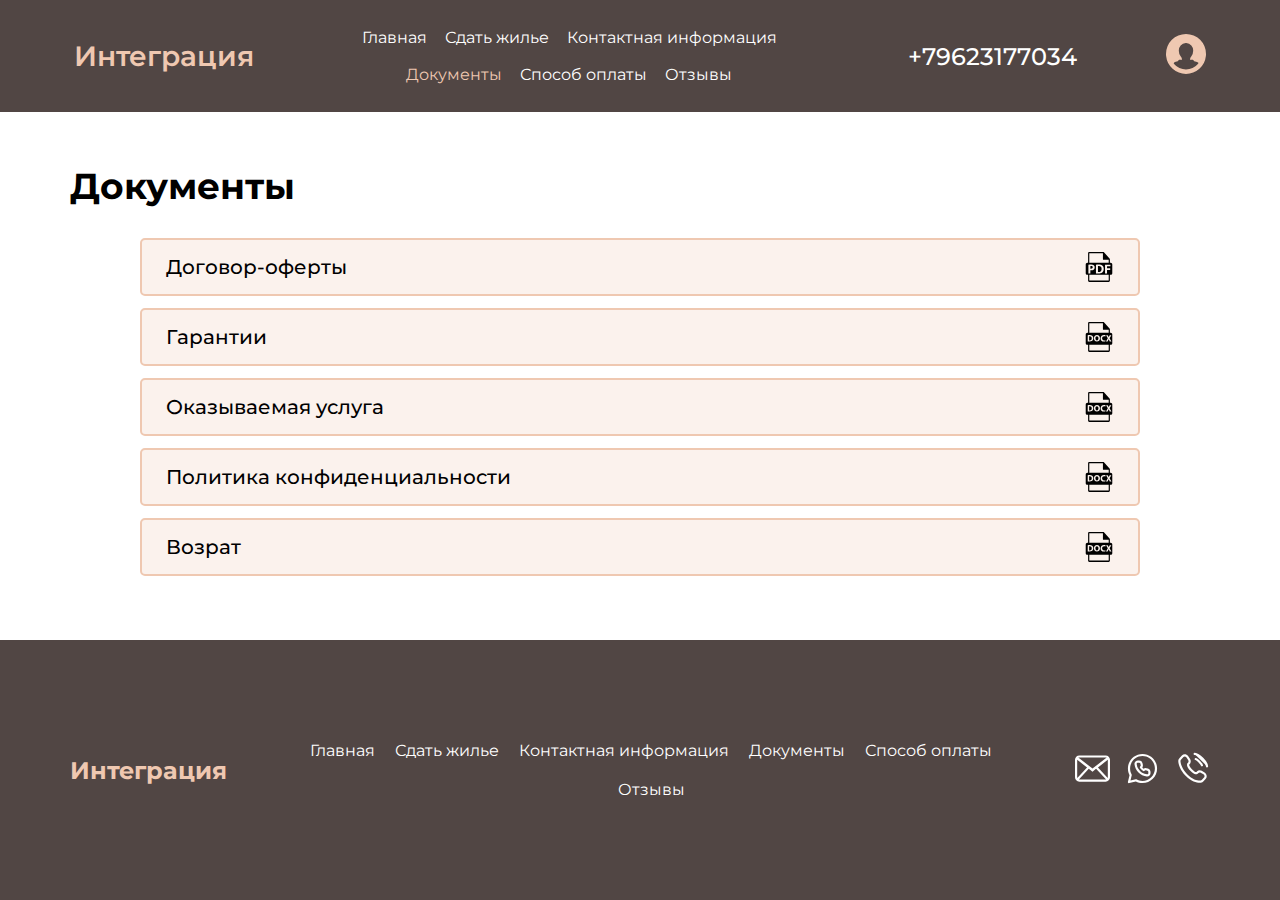
<file: questions.html>
<!DOCTYPE html>
<html lang="ru">
<head>
    <meta charset="UTF-8">
    <meta name="viewport" content="width=device-width, initial-scale=1.0">
    <title>Ответы на вопросы</title>
    <link rel="stylesheet" href="styles/reset.css">
    <link rel="stylesheet" href="styles/header.css">
    <link rel="stylesheet" href="styles/questions.css">
    <link rel="stylesheet" href="styles/footer.css">
</head>
<body>
    <header>
        <ul>
            <li class="header-menu">
                <a href="index.html" class="header-logo">Интеграция</a>
                <input type="checkbox" id="burger-menu">
                <label class="menu-label" for="burger-menu">
                    <span></span>
                </label>
            </li>
            <li>
                <nav>
                    <ul class="header-nav">
                        <li>
                            <a href="index.html">Главная</a>
                        </li>
                        <li>
                            <a href="rent_out.html">Сдать жилье</a>
                        </li>
                        <li>
                            <a href="contacts.html">Контактная информация</a>
                        </li>
                        <li>
                            <a class="active" href="questions.html">Документы</a>
                        </li>
                        <li>
                            <a href="connection.html">Способ оплаты</a>
                        </li>
                        <li>
                            <a href="reviews.html">Отзывы</a>
                        </li>
                    </ul>
                </nav>
            </li>
            <li>
                <a href="tel:+79623177034" class="header-phone">+79623177034</a>
            </li>
            <li>
                <a href="account.html" class="profile_icon">
                    <img src="img/profile_icon.svg" alt="profile_icon">
                    <span>Личный кабинет</span>
                </a>
            </li>
        </ul>
    </header>
    <main>
        <section class="documents">
            <div class="documents-container">
                <h2 class="section-title">Документы</h2>
                <ul class="documents-list">
                    <li class="pdf">
                        <a href="files/Договор-оферты.pdf" class="document-link" target="_blank">
                            Договор-оферты
                        </a>
                    </li>
                    <li class="docx">
                        <a href="files/Гарантии (1).docx" class="document-link" target="_blank">
                            Гарантии
                        </a>
                    </li>
                    <li class="docx">
                        <a href="files/Оказываемая услуга.docx" class="document-link" target="_blank">
                            Оказываемая услуга
                        </a>
                    </li>
                    <li class="docx">
                        <a href="files/Политика конфеденцтиальности.docx" class="document-link" target="_blank">
                            Политика конфиденциальности
                        </a>
                    </li>
                    <li class="docx">
                        <a href="files/Возврат.docx" class="document-link" target="_blank">
                            Возрат
                        </a>
                    </li>
                </ul>
        </section>
    </main>
    <footer class="footer">
        <div class="footer-container">
            <ul class="footer-list">
                <li>
                    <h2 class="footer-logo">Интеграция</h2>
                </li>
                <li>
                    <nav class="footer-nav">
                        <ul class="footer-nav-list">
                            <li>
                                <a href="index.html">Главная</a>
                            </li>
                            <li>
                                <a href="rent_out.html">Сдать жилье</a>
                            </li>
                            <li>
                                <a href="contacts.html">Контактная информация</a>
                            </li>
                            <li>
                                <a href="questions.html">Документы</a>
                            </li>
                            <li>
                                <a href="connection.html">Способ оплаты</a>
                            </li>
                            <li>
                                <a href="reviews.html">Отзывы</a>
                            </li>
                        </ul>
                    </nav>
                </li>
                <li>
                    <a class="footer-mail" href="mailto:otdel.pretenzionnyy@bk.ru">
                        <img src="img/mail.svg" alt="">
                    </a>
                    <a class="footer-whatsapp" href="https://api.whatsapp.com/send?phone=79655202887">
                        <img src="img/whatsapp.svg" alt="">
                    </a>
                    <a class="footer-phone" href="tel:+79623177034">
                        <img src="img/phone.svg" alt="">
                    </a>
                </li>
            </ul>
        </div>
    </footer>
</body>
</html>
</file>
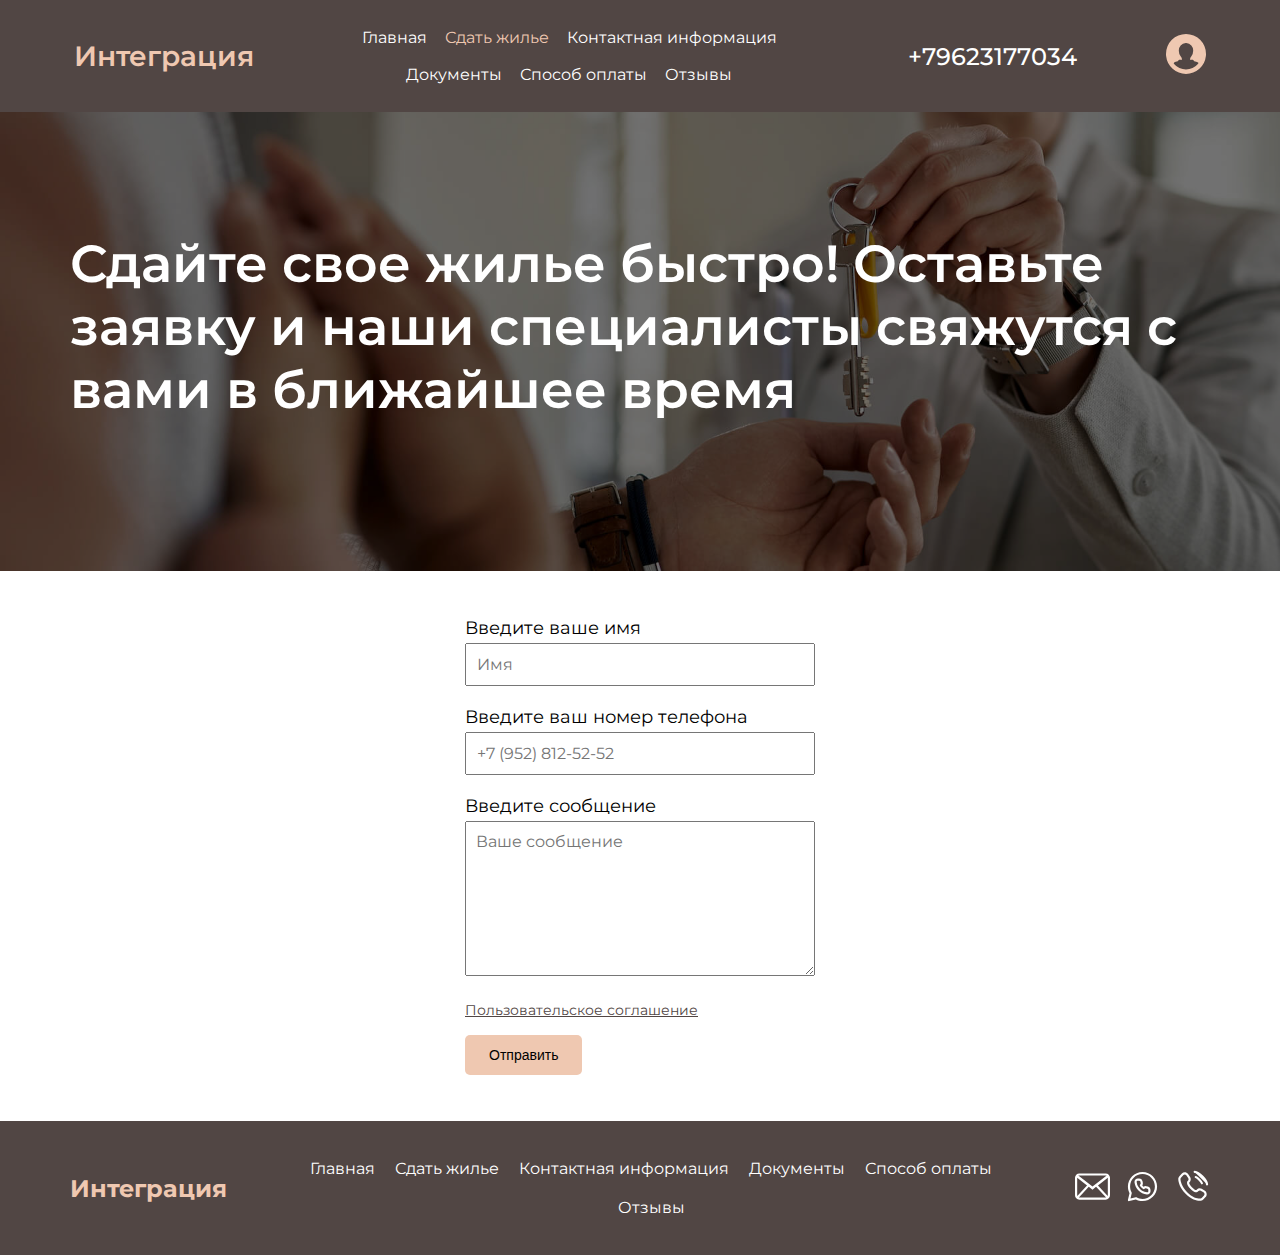
<file: rent_out.html>
<!DOCTYPE html>
<html lang="ru">
<head>
    <meta charset="UTF-8">
    <meta name="viewport" content="width=device-width, initial-scale=1.0">
    <title>Сдать жилье</title>
    <link rel="stylesheet" href="styles/reset.css">
    <link rel="stylesheet" href="styles/header.css">
    <link rel="stylesheet" href="styles/rent_out.css">
    <link rel="stylesheet" href="styles/footer.css">
    <link rel="stylesheet" href="styles/modal.css">
</head>
<body>
    <header>
        <ul>
            <li class="header-menu">
                <a href="index.html" class="header-logo">Интеграция</a>
                <input type="checkbox" id="burger-menu">
                <label class="menu-label" for="burger-menu">
                    <span></span>
                </label>
            </li>
            <li>
                <nav>
                    <ul class="header-nav">
                        <li>
                            <a href="index.html">Главная</a>
                        </li>
                        <li>
                            <a class="active" href="rent_out.html">Сдать жилье</a>
                        </li>
                        <li>
                            <a href="contacts.html">Контактная информация</a>
                        </li>
                        <li>
                            <a href="documents.html">Документы</a>
                        </li>
                        <li>
                            <a href="connection.html">Способ оплаты</a>
                        </li>
                        <li>
                            <a href="reviews.html">Отзывы</a>
                        </li>
                    </ul>
                </nav>
            </li>
            <li>
                <a href="tel:+79623177034" class="header-phone">+79623177034</a>
            </li>
            <li>
                <a href="account.html" class="profile_icon">
                    <img src="img/profile_icon.svg" alt="profile_icon">
                    <span>Личный кабинет</span>
                </a>
            </li>
        </ul>
    </header>
    <main>
        <section class="hero">
            <div class="hero-container">
                <h2 class="hero-title">
                    Сдайте свое жилье быстро! Оставьте заявку и наши специалисты свяжутся с вами в ближайшее время
                </h2>
            </div>
        </section>
        <section class="form">
            <div class="form-container">
                <form action="#" method="post">
                    <label class="input-label">
                        <div>Введите ваше имя</div>
                        <input placeholder="Имя" name="name" type="text" class="input" id="name-field">
                    </label>
                    <label class="input-label">
                        <div>Введите ваш номер телефона</div>
                        <input placeholder="+7 (952) 812-52-52" name="phone" pattern="" type="tel" class="input" id="phone-field">
                        <p class="error-message"></p>
                    </label>
                    <label class="input-label">
                        <div>Введите сообщение</div>
                        <textarea placeholder="Ваше сообщение" name="message" cols="10" rows="7" class="text-input" id='message-field'></textarea>
                    </label>
                    <a href="files/Пользовательское соглашение.docx" class="agreement">
                        Пользовательское соглашение
                    </a>
                    <button type="submit" class="button">Отправить</button>
                </form>
            </div>
        </section>
    </main>
    <footer class="footer">
        <div class="footer-container">
            <ul class="footer-list">
                <li>
                    <h2 class="footer-logo">Интеграция</h2>
                </li>
                <li>
                    <nav class="footer-nav">
                        <ul class="footer-nav-list">
                            <li>
                                <a href="index.html">Главная</a>
                            </li>
                            <li>
                                <a href="rent_out.html">Сдать жилье</a>
                            </li>
                            <li>
                                <a href="contacts.html">Контактная информация</a>
                            </li>
                            <li>
                                <a href="documents.html">Документы</a>
                            </li>
                            <li>
                                <a href="connection.html">Способ оплаты</a>
                            </li>
                            <li>
                                <a href="reviews.html">Отзывы</a>
                            </li>
                        </ul>
                    </nav>
                </li>
                <li>
                    <a class="footer-mail" href="mailto:otdel.pretenzionnyy@bk.ru">
                        <img src="img/mail.svg" alt="">
                    </a>
                    <a class="footer-whatsapp" href="https://api.whatsapp.com/send?phone=79655202887">
                        <img src="img/whatsapp.svg" alt="">
                    </a>
                    <a class="footer-phone" href="tel:+79623177034">
                        <img src="img/phone.svg" alt="">
                    </a>
                </li>
            </ul>
        </div>
    </footer>
    <div class="modal" id="rent_out_success">
        <div class="modal-content">
            <p class="modal-text">Запрос отправлен. В ближайшее время с вами свяжутся</p>
            <button class="modal-button">ок</button>
        </div>
    </div>
    <script src="scripts/rent_out.js"></script>
</body>
</html>
</file>
<file: styles/header.css>
header {
    padding: 28px 74px;
    background-color: #514644;
    color: white;
}

header > ul {
    display: flex;
    list-style: none;
    justify-content: space-between;
    align-items: center;
}

.header-logo {
    font-size: 28px;
    font-weight: 600;
    color: #efc8b1;
}


.header-nav {
    display: flex;
    list-style: none;
    gap: 18px;
    flex-wrap: wrap;
    justify-content: center;
    align-items: center;
}

.header-nav a {
    cursor: pointer;
    transition: color 0.2s ease;
}

.header-nav a:hover {
    color: #efc8b1;
}

.header-nav a.active {
    color: #efc8b1;
}

.header-phone {
    margin-left: 24px;
    font-size: 24px;
    font-weight: 500;
    transition: color 0.2s ease;
}

.header-phone:hover {
    color: #efc8b1;
}

.profile_icon {
    margin-left: 24px;
}

.profile_icon span {
    display: none;
}

.menu-label {
    display: none;
}

#burger-menu {
    display: none;
}

@media (max-width: 1450px) {
    .header-nav {
        max-width: 500px;
    }
}

@media (max-width: 1100px) {
    header > ul {
        flex-direction: column;
        gap: 15px;
    }

    .header-menu {
        display: flex;
        justify-content: space-between;
        width: 100%;
    }

    header >  ul > li:not(:first-child) {
        display: none;  
    }

    .header-nav {
        flex-direction: column;
        align-items: center;
    }

    .menu-label {
        position: relative;
        display: block;
        height: 25px;
        width: 30px;
    }
    
    .menu-label::before, 
    .menu-label::after, 
    .menu-label span {
        position: absolute;
        width: 100%;
        height: 3px;
        background-color: #efc8b1;
        transition: 0.3s;
    }

    .menu-label::before {
        content: '';
        top: 0;
    }

    .menu-label::after {
        content: '';
        bottom: 0;
    }

    .menu-label span {
        top: 11px;
    }

    .header-menu:has(#burger-menu:checked) ~ li {
        display: flex;
    }
    
    #burger-menu:checked ~ label::before {
        transform: rotate(45deg);
        top: 12px;
    }

    #burger-menu:checked ~ label::after {
        transform: rotate(45deg);
        bottom: 10px;
    }
    
    #burger-menu:checked ~ label span {
        transform: rotate(-45deg);
    }

    .profile_icon {
        padding: 12px 24px;
        background-color: #efc8b1;
        color: black;
        border: 1px solid #efc8b1;
        border-radius: 5px;
        transition: color 0.2s ease;
    }

    .profile_icon:hover {
        box-shadow: 0 0 18px #efc8b1;
    }

    .profile_icon span {
        display: inline;
    }    

    .profile_icon img {
        display: none;
    }
}

@media (max-width: 800px) {
    header {
        padding: 28px 32px;
    }
}
</file>
<file: styles/index.css>
.hero {
    position: relative;
    padding: 0 36px;
    background-image: url('../img/house.jpg');
    background-size: cover;
    background-position: center;
    background-repeat: no-repeat;
    overflow: hidden;
}

.hero::before {
    position: absolute;
    content: '';
    background-color: #000000b7;
    top: 0;
    left: 0;
    width: 100%;
    height: 100%;
}

.hero-container {
    position: relative;
    max-width: 1140px;
    margin: 0 auto;
    padding: 120px 0;
    z-index: 10;
    color: white;
}

.hero-title {
    font-size: 52px;
    font-weight: 600;
    margin-bottom: 30px;
}

.hero-list {
    margin-left: 20px;
    list-style-image: url('../img/check-mark.svg');
    line-height: 26px;
    max-width: 450px;
}

.hero-list li {
    margin-bottom: 10px;
}

.hero-link {
    display: inline-block;
    margin-top: 30px;
    padding: 12px 24px;
    background-color: #efc8b1;
    color: black;
    border: 1px solid #efc8b1;
    border-radius: 5px;
    transition: color 0.2s ease;
}

.hero-link:hover {
    box-shadow: 0 0 18px #efc8b1;
}

.advantagest {
    padding: 0 36px;
    overflow: hidden;
}

.advantagest-container {
    max-width: 1140px;
    margin: 0 auto;
    padding: 52px 0 80px;
}

.advantagest-title {
    margin: 0 auto 42px;
    max-width: 600px;
    text-align: center;
    font-size: 32px;
    font-weight: 700;
    color: #696969;
}

.advantagest-list {
    display: flex;
    justify-content: space-between;
    gap: 15px;
    list-style: none;
}

.advantagest-list li {
    max-width: 300px;
}

.advantagest-list li::before {
    margin-bottom: 26px;
    display: block;
    content: '';
    background-image: url('../img/1pic.svg');
    width: 106px;
    height: 106px;
}

.advantagest-list li:nth-child(2)::before {
    background-image: url('../img/2pic.svg');
}

.advantagest-list li:last-child::before {
    background-image: url('../img/3pic.svg');
}

.guarantees {
    position: relative;
    padding: 0 36px;
    overflow: hidden;
}

.guarantees::before {
    position: absolute;
    content: '';
    background-color: #000000be;
    top: 0;
    left: 0;
    width: 100%;
    height: 100%;
}

.guarantees-container {
    position: relative;
    margin: 0 auto;
    max-width: 1140px;
    padding: 52px 0 60px;
    z-index: 10;
    color: white;
}

.guarantees-container h3 {
    margin: 15px 0 6px;
}

.guarantees-title {
    font-size: 34px;
    margin-bottom: 10px
}

.guarantees-list {
    /* margin-left: 20px; */
    list-style-image: url('..img/check-mark-guaranties.svg');
}

.guarantees-list li {
    margin-bottom: 13px;
}

.guarantees-list li:last-child {
    margin-bottom: 0;
}

.partners {
    padding: 52px 0;
    overflow: hidden;
}

.partners-title {
    text-align: center;
    font-size: 32px;
    font-weight: 600;
    margin-bottom: 30px;
    color: #696969;
}

.partners-list {
    display: flex;
    align-items: center;
    width: 100%;
    overflow-x: auto;
    list-style: none;
    gap: 100px;
}

.partners-list::-webkit-scrollbar {
    display: none;
}

.partners-list-item img {
    width: 125px;
    height: auto;
}

.guarantees {
    position: relative;
}

.guarantees-container {
    position: relative;
    margin: 0 auto;
    max-width: 1140px;
    padding: 52px 0 60px;
    z-index: 10;
    color: white;
}

.guarantees-title {
    font-size: 34px;
    margin-bottom: 26px
}

.guarantees-list {
    list-style: none;
}

.guarantees-list li {
    margin-bottom: 13px;
}

.guarantees-list li::before {
    content: '';
    display: inline-block;
    width: 18px;
    height: 18px;
    background-image: url('../img/check-mark-guaranties.svg');
    background-size: contain;
    vertical-align: middle;
    margin-right: 10px;
}

.guarantees-list li:last-child {
    margin-bottom: 0;
}

@media (max-width: 600px) {
    .hero-title {
        font-size: 40px;
    }

    .advantagest-title {
        font-size: 24px;
    }

    .advantagest-list {
        flex-direction: column;
        align-items: center;
        gap: 52px;
    }

    .advantagest-list div {
        text-align: center;
    }

    .advantagest-list li::before {
        margin: 0 auto 26px;
    }

    .guarantees-title {
        font-size: 28px;
    }
}
</file>
<file: styles/footer.css>
.footer {
    background-color: #514644;
    padding: 18px 18px;
    color: white;
    display: flex;
    align-items: center;
}

.footer-container {
    width: 1140px;
    margin: 0 auto;
    padding: 20px 0 20px;
}

.footer-list {
    display: flex;
    list-style: none;
    justify-content: space-between;
    align-items: center;
}

.footer-logo {
    color: #efc8b1;
}

.footer-nav {
    max-width: 700px;
}

.footer-nav-list {
    list-style: none;
    display: flex;
    gap: 20px;
    flex-wrap: wrap;
    justify-content: center;
}

.footer-nav-list a {
    transition: color 0.2s ease;
}

.footer-nav-list a:hover {
    color: #efc8b1;
}

.footer-list li:last-child {
    display: flex;
    gap: 15px;
}

@media (max-width: 770px) {
    .footer-list li:not(last-child) {
        display: none;
    }
    .footer-list {
        justify-content: center;
    }
}
</file>
<file: styles/account.css>
.login {
    padding: 52px 0;
}

.login-container {
    max-width: 1140px;
    margin: 0 auto;
}

.login-title {
    font-size: 36px;
    margin-bottom: 30px;
}

.login-content {
    display: flex;
    gap: 52px;
}

.login-content form {
    width: 300px;
}

.login-label {
    display: block;
    margin-bottom: 22px;
}

.password-label{
    display: block;
    margin-bottom: 10px;
}

.input-label {
    margin-bottom: 5px;
}

.input {
    padding: 10px;
    width: 100%;
    font-size: 16px;
    font-family: "Montserrat", sans-serif;;
}

.error-message {
    color: rgb(173, 0, 0);
}

.login-button {
    margin-top: 15px;
    padding: 12px 24px;
    background-color: #efc8b1;
    border: none;
    border-radius: 5px;
    font-size: 14px;
    transition: background-color 0.2s ease;
    cursor: pointer;
}

.login-button:hover {
    background-color: #dbb198;
}

.login-info {
    width: 500px;
    color: #696969;
}
</file>
<file: styles/modal.css>
.modal {
    display: flex;
    position: fixed;
    align-items: center;
    justify-content: center;
    padding: 36px 36px;
    left: 0;
    top: 0;
    width: 100%;
    height: 100vh;
    z-index: 100;
    background-color: #4747475e;
    overflow-y: auto;
    visibility: hidden;
}

.modal-area {
    display: flex;
    flex-direction: column;
    line-height: 22px;
    gap: 18px;
    max-width: 500px;
    max-height: 90dvh;
    padding: 35px;
    background-color: #fff;
    border-radius: 5px;
    z-index: 1000;
    overflow-y: auto;
}

.modal-button {
    background-color: #efc8b1;
    border: none;
    color: #000000;
    padding: 12px 52px;
    border-radius: 5px;
    font-weight: 500;
    font-size: 16px;
    text-transform: uppercase ;
    cursor: pointer;
    transition: background-color 0.2s ease;
    align-self: flex-end;
}

.modal-button:hover {
    background-color: #dbb198;
}

.modal.open {
    visibility: visible;
}

@media (max-width: 520px) {
    .modal-button {
        font-size: 14px;
    }
}
</file>
<file: styles/connection.css>
.connection {
    padding: 52px 36px;
    overflow: hidden;
}

.connection-container {
    max-width: 1140px;
    margin: 0 auto;
}

.section-title {
    font-size: 36px;
    margin-bottom: 52px;
}

.connection-list {
    display: flex;
    justify-content: space-between;
    list-style: none;
    color: #6d6d6d;
}

.connection-list li {
    max-width: 350px;
    line-height: 24px;
}

.connection-list li::before {
    margin-bottom: 26px;
    display: block;
    content: '';
    background-image: url('../img/1pic.svg');
    background-repeat: no-repeat;
    background-size: cover;
    width: 130px;
    height: 130px;
}

.connection-list li:nth-child(2)::before {
    background-image: url('../img/2pic.svg');
}

.connection-list li:last-child::before {
    background-image: url('../img/3pic.svg');
}

.payment {
    background-color: #f3f3f3;
    padding: 42px 36px 52px;
    overflow: hidden;
}

.payment-container {
    max-width: 1140px;
    margin: 0 auto;
}

.payment-content {
    display: flex;
    gap: 52px;
}

.payment-item {
    padding: 35px 30px;
    background-color: #efc8b1;
    min-height: 400px;
    width: 450px;
}

.payment-way {
    margin-bottom: 20px;
}

.payment-qr {
    display: block;
    margin: 0 auto;
}

.payment-contract {
    margin-top: 20px;
}

.payment-contract-link {
    display: block;
    text-decoration: underline;
    color: #682323;
}

.payment-item-content {
    display: grid;
    grid-template-columns: auto auto; 
    gap: 20px 10px;
}

.payment-item-content a {
    text-decoration: underline;
    color: #682323;
    letter-spacing: -1px;
    font-size: 14px;
}

.modal-content {
    max-width: 700px;
}

.services-rules {
    text-decoration: underline;
    color: #682323;
    align-self: flex-start;
    border: 1px solid #682323;
    padding: 16px 28px;
}

.contract-offer {
    padding: 0 36px;
    overflow: hidden;
}

.offer-container {
    margin: 0 auto;
    padding: 52px 0;
    max-width: 1140px;
}

.contract-title {
    font-size: 36px;
    margin-bottom: 26px;
}

.offer-content {
    margin: 0 auto;
    max-width: 952px;
    max-height: 500px;
    padding: 16px;
    border: 1px solid #682323;
    overflow-y: auto;
}

.offer-document {
    height: 100%;
    
}

.partners {
    margin: 25px auto;
    padding: 0 36px;
    max-width: 666px;
}

.payment_partners {
    display: block;
    margin: 0 auto;
    width: 100%;
}

.payment-info {
    list-style: none;
}

@media (max-width: 520px) {
    .section-title {
        font-size: 28px;
    }

    .payment-item {
        min-height: auto;
        max-width: 450px;
        width: 100%;
    }

    .payment-item-content {
        grid-template-columns: auto;
    }

    .payment-qr {
        width: 100%;
    }

    .modal-text {
        font-size: 12px;
    }

    .services-rules {
        padding: 10px 28px;
        font-size: 14px;
    }
}

@media (max-width: 610px) {
    .modal-footer {
        flex-direction: column;
        gap: 15px;
        text-align: center;
    }

    .services-rules {
        align-self: normal;
    }
    
    .modal-button {
        align-self: normal;
    }
}

@media (max-width: 800px) {
    .connection-list {
        flex-direction: column;
        align-items: center;
        gap: 52px;
    }

    .connection-list li {
        text-align: center;
    }

    .connection-list li::before {
        margin: 0 auto 26px;
    }

    .payment-content {
        flex-direction: column;
        align-items: center;
    }

    .modal-text {
        font-size: 14px;
    }
}
</file>
<file: styles/contacts.css>
.contacts {
    padding: 52px 36px;
}

.contacts-container {
    margin: 0 auto;
    max-width: 1140px;
}

.section-title {
    font-size: 36px;
    font-weight: 700;
}

.contacts-list {
    margin-top: 26px;
    display: flex;
    flex-wrap: wrap;
    gap: 52px;
    list-style: none;
    justify-content: space-between;
}

.contacts-list li {
    max-width: 250px;
}

.contact-section {
    margin-bottom: 16px;
}

.contact-section:last-child {
    margin-bottom: 0;
}

.contact-title {
    color: #696969;
    font-size: 18px;
    font-weight: 600;
}

.contact-tel {
    margin-top: 12px;
    color: #6d6d6d;
}

.contact-link {
    display: block;
    margin-top: 12px;
    text-decoration: underline;
    color: #682323;
}

.contact-info {
    color: #6d6d6d;
    margin-top: 4px;
}
</file>
<file: styles/documents.css>
.documents {
    padding: 52px 36px;
}

.documents-container {
    max-width: 1140px;
    margin: 0 auto;
}

.section-title {
    font-size: 36px;
    margin-bottom: 30px;
}

.documents-list {
    margin: 0 auto;
    list-style: none;
    max-width: 1000px;
}

.documents-list li {
    margin-bottom: 12px;
    border: 2px solid #efc8b1;
    border-radius: 5px;
}

.document-link {
    display: flex;
    justify-content: space-between;
    align-items: center;
    gap: 20px;
    font-size: 20px;
    font-weight: 500;
    color: black;
    padding: 12px 24px;
    background-color: #efc8b13c;
    transition: background-color 0.2s ease;
}

.document-link:hover {
    background-color: #efc8b180;
}

.document-link::after {
    display: inline-block;
    content: '';
    background-size: cover;
    background-repeat: no-repeat;
    width: 30px;
    height: 30px;
}

.pdf .document-link::after {
    background-image: url('../img/document-ofer-pdf.svg');
}

.docx .document-link::after {
    background-image: url('../img/docx-document.svg');
}


@media (max-width: 500px) {
    .section-title {
        font-size: 28px;
    }
    
    .document-link {
        font-size: 18px;
    }
}

@media (max-width: 450px) {
    .document-link {
        overflow: hidden;
    }
    
    .document-link::after{
        display: none;
    }
}

@media (max-width: 350px) {
    .document-link {
        font-size: 15px;
    }
}
</file>
<file: styles/questions.css>
.documents {
    padding: 52px 36px;
}

.documents-container {
    max-width: 1140px;
    margin: 0 auto;
}

.section-title {
    font-size: 36px;
    margin-bottom: 30px;
}

.documents-list {
    margin: 0 auto;
    list-style: none;
    max-width: 1000px;
}

.documents-list li {
    margin-bottom: 12px;
    border: 2px solid #efc8b1;
    border-radius: 5px;
}

.document-link {
    display: flex;
    justify-content: space-between;
    align-items: center;
    gap: 20px;
    font-size: 20px;
    font-weight: 500;
    color: black;
    padding: 12px 24px;
    background-color: #efc8b13c;
    transition: background-color 0.2s ease;
}

.document-link:hover {
    background-color: #efc8b180;
}

.document-link::after {
    display: inline-block;
    content: '';
    background-size: cover;
    background-repeat: no-repeat;
    width: 30px;
    height: 30px;
}

.pdf .document-link::after {
    background-image: url('../img/document-ofer-pdf.svg');
}

.docx .document-link::after {
    background-image: url('../img/docx-document.svg');
}

@media (max-width: 500px) {
    .section-title {
        font-size: 28px;
    }
}
</file>
<file: styles/rent_out.css>
.hero {
    padding: 0 36px;
    position: relative;
    background-image: url('../img/rent_out.jpg');
    background-size: cover;
    background-position: 50% 35%;
    background-repeat: no-repeat;
    overflow: hidden;
}

.hero::before {
    position: absolute;
    content: '';
    background-color: #0000008e;
    top: 0;
    left: 0;
    width: 100%;
    height: 100%;
}

.hero-container {
    position: relative;
    max-width: 1140px;
    margin: 0 auto;
    padding: 120px 0 120px;
    z-index: 10;
    color: white;
}

.hero-title {
    font-size: 52px;
    font-weight: 600;
    margin-bottom: 30px;
}

.form {
    padding: 0 36px;
    overflow: hidden;
}

.form-container {
    margin: 0 auto;
    max-width: 1140px;
    padding: 46px 0;
}

.form-container form {
    margin: 0 auto;
    max-width: 350px;
}

.input-label {
    display: block;
    margin-bottom: 20px;
}

.input-label div {
    margin-bottom: 4px;
    font-size: 18px;
}

.error-message {
    margin-top: 5px;
    font-size: 16px;
    color: rgb(173, 0, 0);
}

.input {
    padding: 10px;
    width: 100%;
    font-size: 16px;
    font-family: "Montserrat", sans-serif;
}

.text-input {
    padding: 10px;
    width: 100%;
    resize: vertical;
    min-height: 100px;
    font-size: 16px;
    font-family: "Montserrat", sans-serif;
}

.agreement {
    color: #514644;
    text-decoration: underline;
    font-size: 14px;
}

.button {
    display: block;
    margin-top: 16px;
    padding: 12px 24px;
    background-color: #efc8b1;
    border: none;
    border-radius: 5px;
    font-size: 14px;
    transition: background-color 0.2s ease;
    cursor: pointer;
}

.button:hover {
    background-color: #dbb198;
}

@media (max-width: 1000px) {
    .hero-title {
        font-size: 40px;
    }
}
</file>
